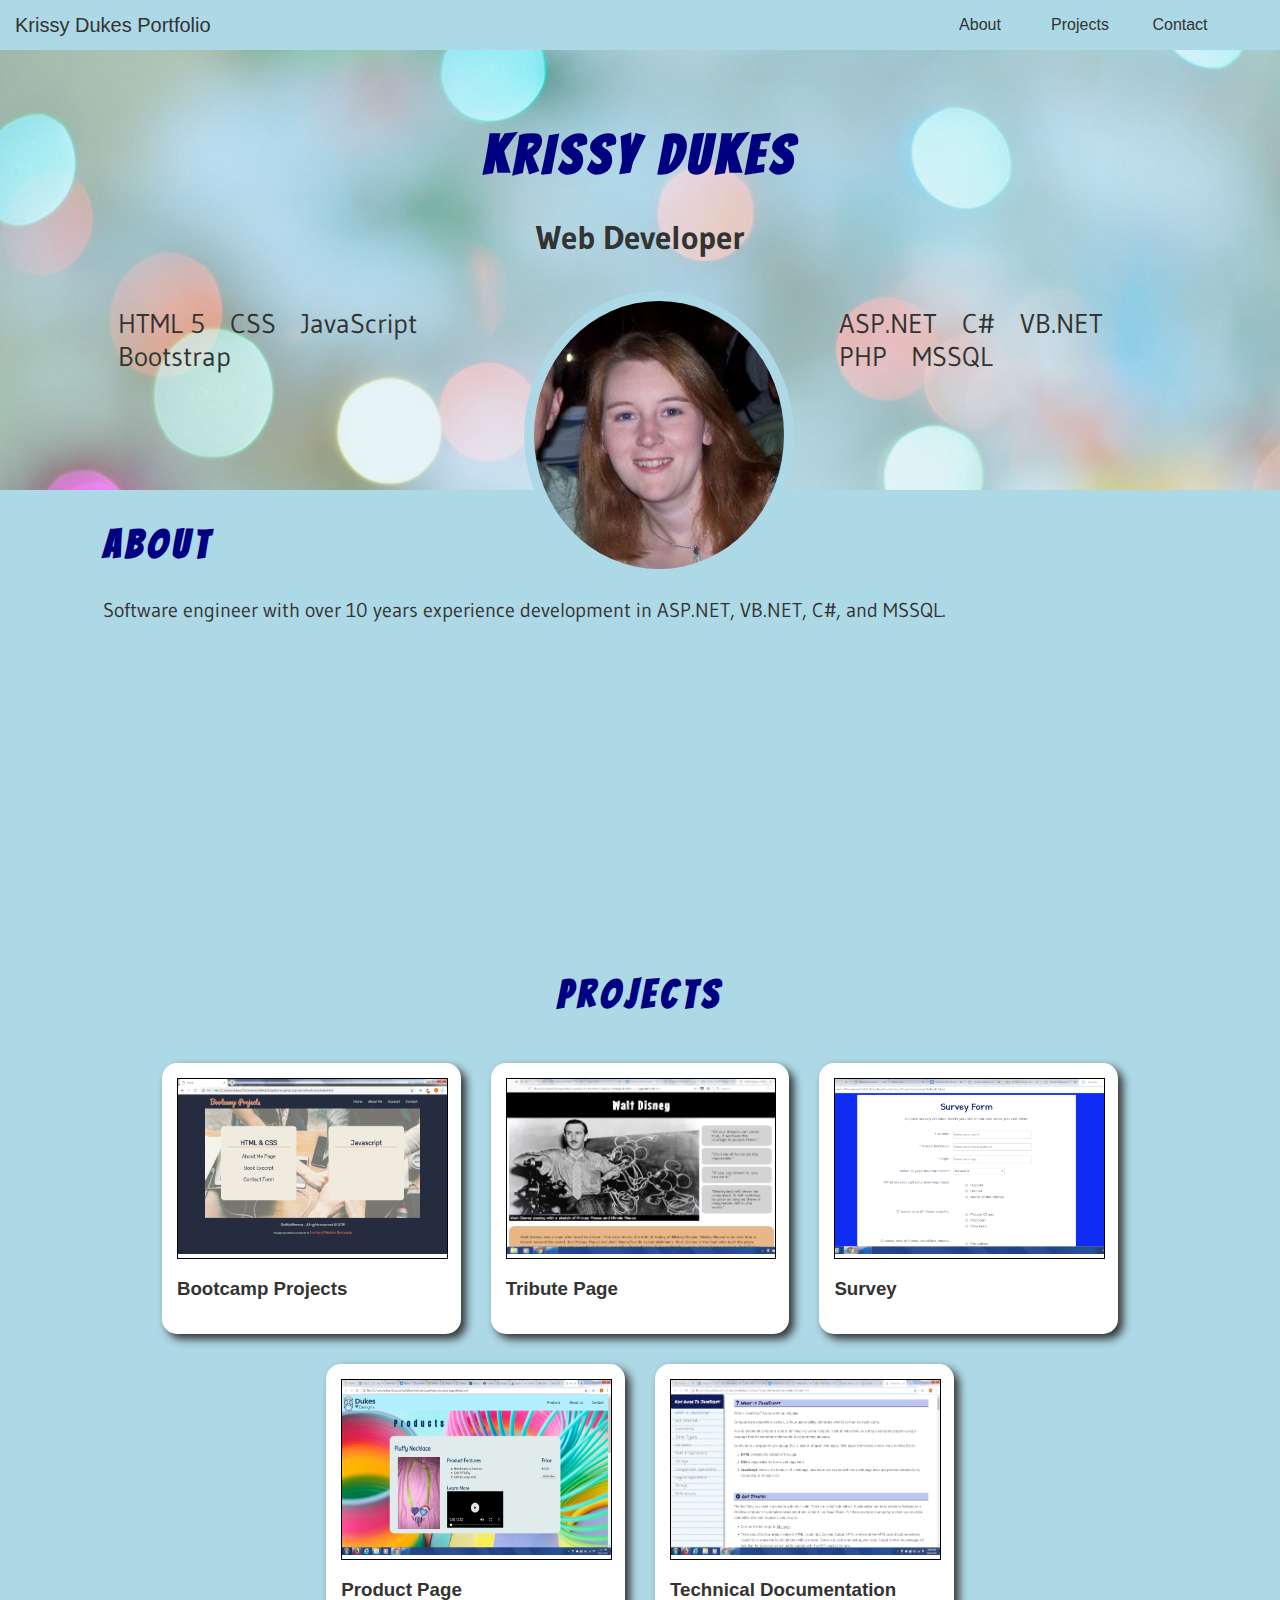
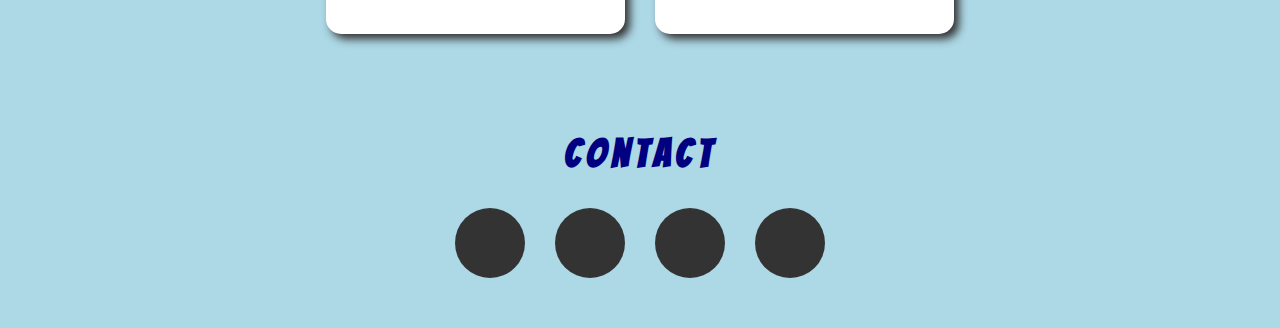
<file: index.html>
<!DOCTYPE html>
<html lang="en">

<head>
    <meta charset="UTF-8">
    <meta name="viewport" content="width=device-width, initial-scale=1.0">
    <meta http-equiv="X-UA-Compatible" content="ie=edge">
    <title>Portfolio</title>
    <link href="https://fonts.googleapis.com/css?family=Bangers|Gudea" rel="stylesheet">
    <link rel="stylesheet" href="https://use.fontawesome.com/releases/v5.3.1/css/all.css" integrity="sha384-mzrmE5qonljUremFsqc01SB46JvROS7bZs3IO2EmfFsd15uHvIt+Y8vEf7N7fWAU"
        crossorigin="anonymous">
    <link href="css/style.css" rel="stylesheet">
</head>

<body>
    <header>
        <nav id="navbar">
            <div class="navleft">
                <span class="fas fa-home"></span>Krissy Dukes Portfolio
            </div>
            <div class="navright">
                <ul>
                    <li><a href="#welcome-section">About</a></li>
                    <li><a href="#projects">Projects</a></li>
                    <li><a href="#contacts-section">Contact</a></li>
                </ul>
            </div>
        </nav>
    </header>
    <main>
        <section id="welcome-section">
            <div id="banner"></div>
            <header id="banner-header">
                <div class="container">
                    <div class="banner-container">
                        <div class="banner-heading">
                            <h1>KRISSY DUKES</h1>
                            <p>Web Developer</p>
                        </div>
                        <div class="frontend-skills">

                            <ul>
                                <li>HTML 5</li>
                                <li>CSS</li>
                                <li>JavaScript</li>
                                <li>Bootstrap</li>
                            </ul>
                        </div>
                        <div class="banner-image"><img src="images/portrait.jpg" class="portfolio-image" alt="Image of Krissy"></div>
                        <div class="backend-skills">

                            <ul>
                                <li>ASP.NET</li>
                                <li>C#</li>
                                <li>VB.NET</li>
                                <li>PHP</li>
                                <li>MSSQL</li>
                            </ul>
                        </div>

                    </div>
                </div>
            </header>
            <section>
                <div class="container">
                    <div class="about-section">
                        <h2>About</h2>
                        <p>Software engineer with over 10 years experience development in ASP.NET, VB.NET, C#, and MSSQL. </p>
                    </div>
                </div>
            </section>
        </section>
        <section id="projects">
            <div class="container">
                <header>
                    <h2>Projects</h2>
                </header>
                <div id="projects-container">
                        <a href="projects/bootcamp/index.html" target="_blank" class="project-tile">
                            <div class="project-tile-image">
                                <img src="images/bootcamp.png" alt="Bootcamp Projects">
                            </div>
                            <h3>Bootcamp Projects</h3>
                        </a>
                    <a href="https://codepen.io/krissydotnet/full/JaxLrK/" target="_blank" class="project-tile">
                        <div class="project-tile-image">
                            <img src="images/tribute_page.png" alt="Tribute Page Image">
                        </div>
                        <h3>Tribute Page</h3>
                    </a>
                    <a href="https://codepen.io/krissydotnet/full/zJXaxd/" target="_blank" class="project-tile">
                        <div class="project-tile-image">

                            <img src="images/survey.png" alt="Survey Page Image">
                            </div>
                        <h3>Survey</h3>
                    </a>
                    <a href="https://codepen.io/krissydotnet/full/MqMRRM/" target="_blank" class="project-tile">
                        <div class="project-tile-image">

                            <img src="images//product_page.png" alt="Product Page Image"></div>
                        <h3>Product Page</h3>

                    </a>
                    <a href="https://codepen.io/krissydotnet/full/JmjqeX/" target="_blank" class="project-tile">
                        <div class="project-tile-image">
                            <img src="images/technical_documentation.png" alt="Technical Documentation"></div>
                        <h3>Technical Documentation</h3>

                    </a>

                </div>
            </div>
        </section>
        <section id="contacts-section">
            <div class="container">
                <header>
                    <h2>Contact</h2>
                </header>
                <div class="contact-methods">

                    <a href="https://twitter.com/dotnetmomma" class="social-media" target="_blank">
                        <span class="fab fa-twitter"></span>
                    </a>


                    <a href="http://www.linkedin.com/in/krissy-dukes" class="social-media" target="_blank">
                        <span class="fab fa-linkedin-in"></span>
                    </a>


                    <a href="https://github.com/krissydotnet" class="social-media" id="profile-link" target="_blank">
                        <span class="fab fa-github-alt"></span>
                    </a>


                    <a href="mailto:krissydotnet@yahoo.com" class="social-media" target="_blank">
                        <span class="fas fa-at"></span>
                    </a>


                </div>
            </div>
        </section>
    </main>
    <footer></footer>

</body>

</html>
</file>
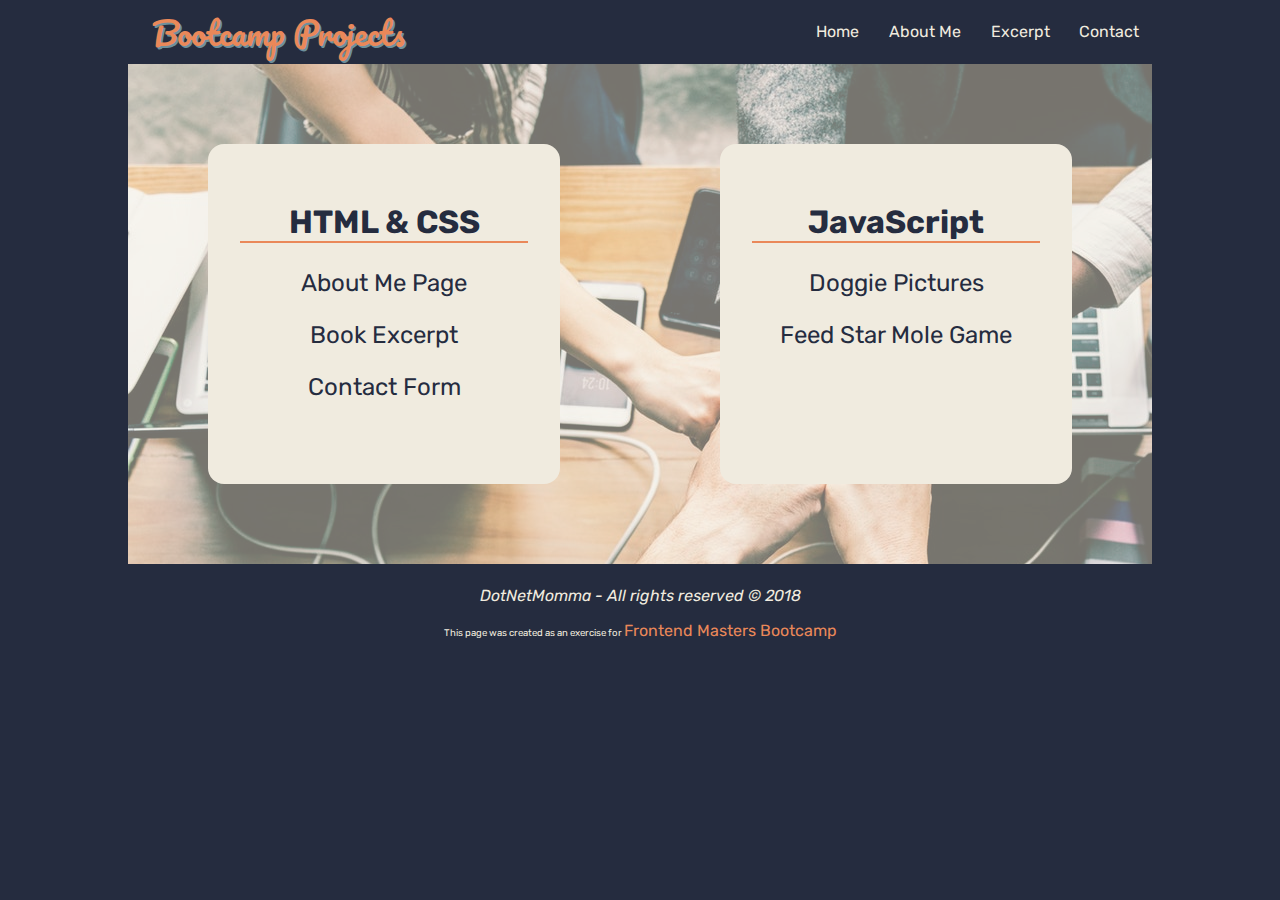
<file: projects/bootcamp/index.html>
<!DOCTYPE html>
<html lang="en">

<head>
    <meta charset="UTF-8">
    <meta name="viewport" content="width=device-width, initial-scale=1.0">
    <meta http-equiv="X-UA-Compatible" content="ie=edge">
    <title>Home</title>
    <link href="css/style.css" rel="stylesheet">
    <link href="https://fonts.googleapis.com/css?family=Cousine|Pacifico|Rubik|Oswald|Archivo+Narrow" rel="stylesheet">
    <link rel="stylesheet" href="https://use.fontawesome.com/releases/v5.4.2/css/all.css" integrity="sha384-/rXc/GQVaYpyDdyxK+ecHPVYJSN9bmVFBvjA/9eOB+pb3F2w2N6fc5qB9Ew5yIns"
        crossorigin="anonymous">
</head>

<body>
    <div class="wrapper">
        <header>
            <div class="pageheader">
                <div class="leftheader">

                    <h1 class="logo">Bootcamp Projects</h1>
                </div>
                <div class="rightheader topnav">
                    <nav>
                        <ul>
                            <li><a href="index.html">Home</a></li>
                            <li><a href="about.html">About Me</a></li>
                            <li><a href="bookexcerpt.html">Excerpt</a></li>
                            <li><a href="contact.html">Contact</a></li>
                        </ul>
                    </nav>

                </div>
            </div>
        </header>

        <main class="home">
            <div class="banner">

            </div>
            <div class="menu">

                    <div class="menu-box">
                        <h2>HTML & CSS</h2>
                        <nav>
                        <ul>
                            <li><a href="about.html">About Me Page</a></li>
                            <li><a href="bookexcerpt.html">Book Excerpt</a></li>
                            <li><a href="contact.html">Contact Form</a></li>
                        </ul>
                    </nav>
                    </div>
                    <div class="menu-box">
                        <h2>
                        JavaScript</h2>
                        <ul>
                            <li><a href="https://krissydotnet.github.io/Dog-App/index.html">Doggie Pictures</a></li>
                            <li><a href="https://krissydotnet.github.io/Feed-A-Star-Mole-Game/index.html">Feed Star Mole Game</a></li>
                        </ul>
                    </div>

 
            </div>
            <blockquote class="banner-quote">
                    <p>If everyone is moving forward together, then success takes care of itself. </p>
                    <cite>Henry Ford</cite>
            </blockquote>
        </main>



        <footer class="pagefooter">
            <p class="copyright">DotNetMomma - All rights reserved &copy; 2018</p>
            <p class="disclaimer">This page was created as an exercise for <a href="https://frontendmasters.com/">Frontend
                    Masters Bootcamp</a></p>
        </footer>
        </main>
</body>

</html>
</file>
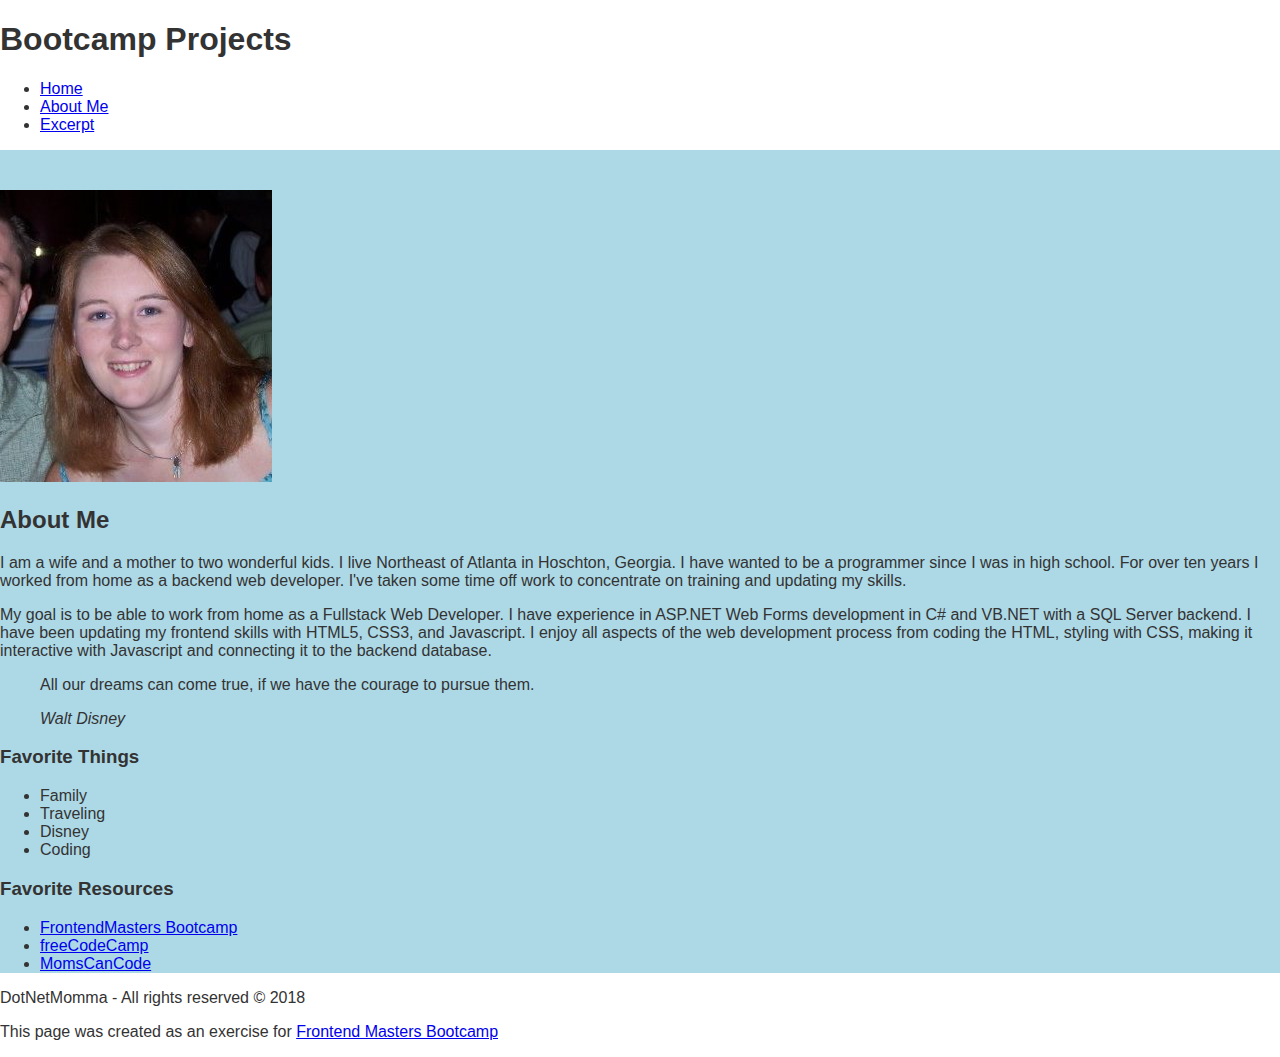
<file: aboutme.html>
<!DOCTYPE html>
<html lang="en">

<head>
    <meta charset="UTF-8">
    <meta name="viewport" content="width=device-width, initial-scale=1.0">
    <meta http-equiv="X-UA-Compatible" content="ie=edge">
    <title>About Me</title>
    <link href="css/style.css" rel="stylesheet">
    <link href="https://fonts.googleapis.com/css?family=Cousine|Pacifico|Rubik|Oswald|Archivo+Narrow" rel="stylesheet">
    <link rel="stylesheet" href="https://use.fontawesome.com/releases/v5.4.2/css/all.css" integrity="sha384-/rXc/GQVaYpyDdyxK+ecHPVYJSN9bmVFBvjA/9eOB+pb3F2w2N6fc5qB9Ew5yIns" crossorigin="anonymous">
</head>

<body>
    <div class="wrapper">
        <header>
            <div class="pageheader">
                <div class="leftheader">

                    <h1 class="logo">Bootcamp Projects</h1>
                </div>
                <div class="rightheader topnav">
                    <nav>
                        <ul>
                            <li><a href="index.html">Home</a></li>
                            <li><a href="aboutme.html">About Me</a></li>
                            <li><a href="bookexcerpt.html">Excerpt</a></li>
                        </ul>
                    </nav>

                </div>
            </div>
        </header>
        <main>
   
            <article class="about">

                <section class="about-content">
                <img src="images/portrait.jpg" class="portrait">
                <h2>About Me</h1>
                <p>I am a wife and a mother to two wonderful kids. I live Northeast of Atlanta in Hoschton, Georgia. I have
                    wanted to be a programmer since I was in high school. For over ten years I worked from home as a
                    backend web developer.  I've taken some time off work to
                    concentrate on training and updating my skills.</p>
                <p>My goal is to be able to work from home as a Fullstack Web Developer. I have experience
                    in ASP.NET Web Forms development in C# and VB.NET with a SQL Server backend. I have been updating
                    my frontend skills with HTML5, CSS3, and Javascript. I enjoy all aspects of the web development
                    process from coding the HTML, styling with CSS, making it interactive with Javascript and connecting it to the backend database.
                </p>

          
                        <blockquote class="topquote">
                                <p>All our dreams can come true, if we have the courage to pursue them.</p>
                                <cite>Walt Disney</cite>
                            </blockquote>
                </section>
        
                <aside> <div class="favorite">
                        <h3>Favorite Things</h2>
                        <ul>
                            <li><i class="fas fa-users"></i>Family</li>
                            <li><i class="fas fa-map-marked"></i>Traveling</li>
                            <li><i class="fab fa-fort-awesome"></i>Disney</li>
                            <li><i class="fas fa-laptop-code"></i>Coding</li>
                        </ul>
                    </div>
                    <div class="resources">
                        <h3>Favorite Resources</h3>
                        <ul class="links">
                            <li>
                                <a href="https://frontendmasters.com/bootcamp/">FrontendMasters Bootcamp</a>
                            </li>
                            <li><a href="http://freecodecamp.org">freeCodeCamp</a></li>
                            <li><a href="https://www.momscancode.com/">MomsCanCode</a></li>
                        </ul>
                    </div>
                    </aside>
            </article>

        </main>
        <footer class="pagefooter">
            <p class="copyright">DotNetMomma - All rights reserved &copy; 2018</p>
            <p class="disclaimer">This page was created as an exercise for <a href="https://frontendmasters.com/">Frontend
                    Masters Bootcamp</a></p>
        </footer>
    </main>
</body>

</html>
</file>
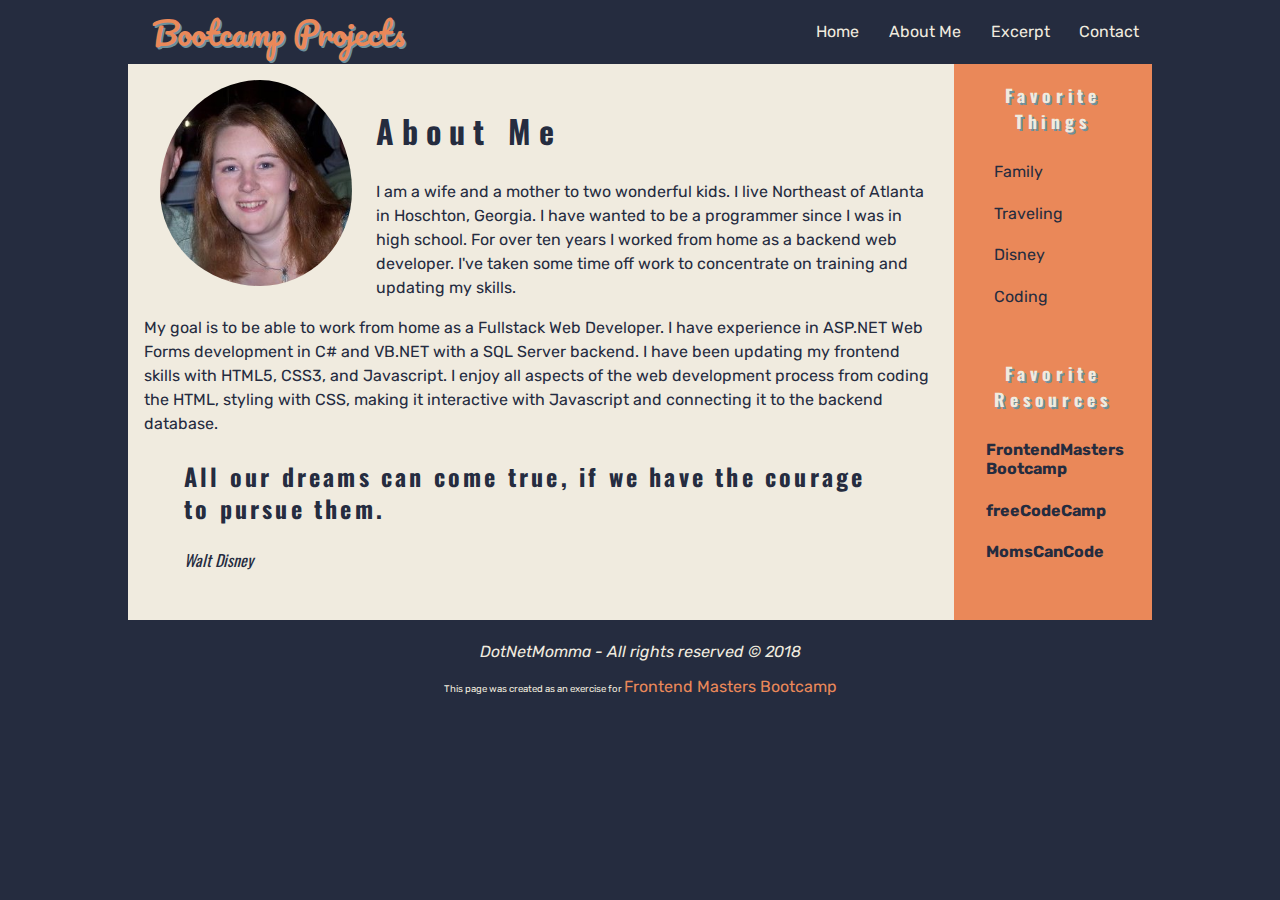
<file: projects/bootcamp/about.html>
<!DOCTYPE html>
<html lang="en">

<head>
    <meta charset="UTF-8">
    <meta name="viewport" content="width=device-width, initial-scale=1.0">
    <meta http-equiv="X-UA-Compatible" content="ie=edge">
    <title>About Me</title>
    <link href="css/style.css" rel="stylesheet">
    <link href="https://fonts.googleapis.com/css?family=Cousine|Pacifico|Rubik|Oswald|Archivo+Narrow" rel="stylesheet">
    <link rel="stylesheet" href="https://use.fontawesome.com/releases/v5.4.2/css/all.css" integrity="sha384-/rXc/GQVaYpyDdyxK+ecHPVYJSN9bmVFBvjA/9eOB+pb3F2w2N6fc5qB9Ew5yIns" crossorigin="anonymous">
</head>

<body>
    <div class="wrapper">
        <header>
            <div class="pageheader">
                <div class="leftheader">

                    <h1 class="logo">Bootcamp Projects</h1>
                </div>
                <div class="rightheader topnav">
                    <nav>
                        <ul>
                            <li><a href="index.html">Home</a></li>
                            <li><a href="about.html">About Me</a></li>
                            <li><a href="bookexcerpt.html">Excerpt</a></li>
                            <li><a href="contact.html">Contact</a></li>
                        </ul>
                    </nav>

                </div>
            </div>
        </header>
        <main>
   
            <article class="about">

                <section class="about-content">
                <img src="images/portrait.jpg" class="portrait">
                <h2>About Me</h1>
                <p>I am a wife and a mother to two wonderful kids. I live Northeast of Atlanta in Hoschton, Georgia. I have
                    wanted to be a programmer since I was in high school. For over ten years I worked from home as a
                    backend web developer.  I've taken some time off work to
                    concentrate on training and updating my skills.</p>
                <p>My goal is to be able to work from home as a Fullstack Web Developer. I have experience
                    in ASP.NET Web Forms development in C# and VB.NET with a SQL Server backend. I have been updating
                    my frontend skills with HTML5, CSS3, and Javascript. I enjoy all aspects of the web development
                    process from coding the HTML, styling with CSS, making it interactive with Javascript and connecting it to the backend database.
                </p>

          
                        <blockquote class="topquote">
                                <p>All our dreams can come true, if we have the courage to pursue them.</p>
                                <cite>Walt Disney</cite>
                            </blockquote>
                </section>
        
                <aside> <div class="favorite">
                        <h3>Favorite Things</h2>
                        <ul>
                            <li><i class="fas fa-users"></i>Family</li>
                            <li><i class="fas fa-map-marked"></i>Traveling</li>
                            <li><i class="fab fa-fort-awesome"></i>Disney</li>
                            <li><i class="fas fa-laptop-code"></i>Coding</li>
                        </ul>
                    </div>
                    <div class="resources">
                        <h3>Favorite Resources</h3>
                        <ul class="links">
                            <li>
                                <a href="https://frontendmasters.com/bootcamp/">FrontendMasters Bootcamp</a>
                            </li>
                            <li><a href="http://freecodecamp.org">freeCodeCamp</a></li>
                            <li><a href="https://www.momscancode.com/">MomsCanCode</a></li>
                        </ul>
                    </div>
                    </aside>
            </article>

        </main>
        <footer class="pagefooter">
            <p class="copyright">DotNetMomma - All rights reserved &copy; 2018</p>
            <p class="disclaimer">This page was created as an exercise for <a href="https://frontendmasters.com/">Frontend
                    Masters Bootcamp</a></p>
        </footer>
    </main>
</body>

</html>
</file>
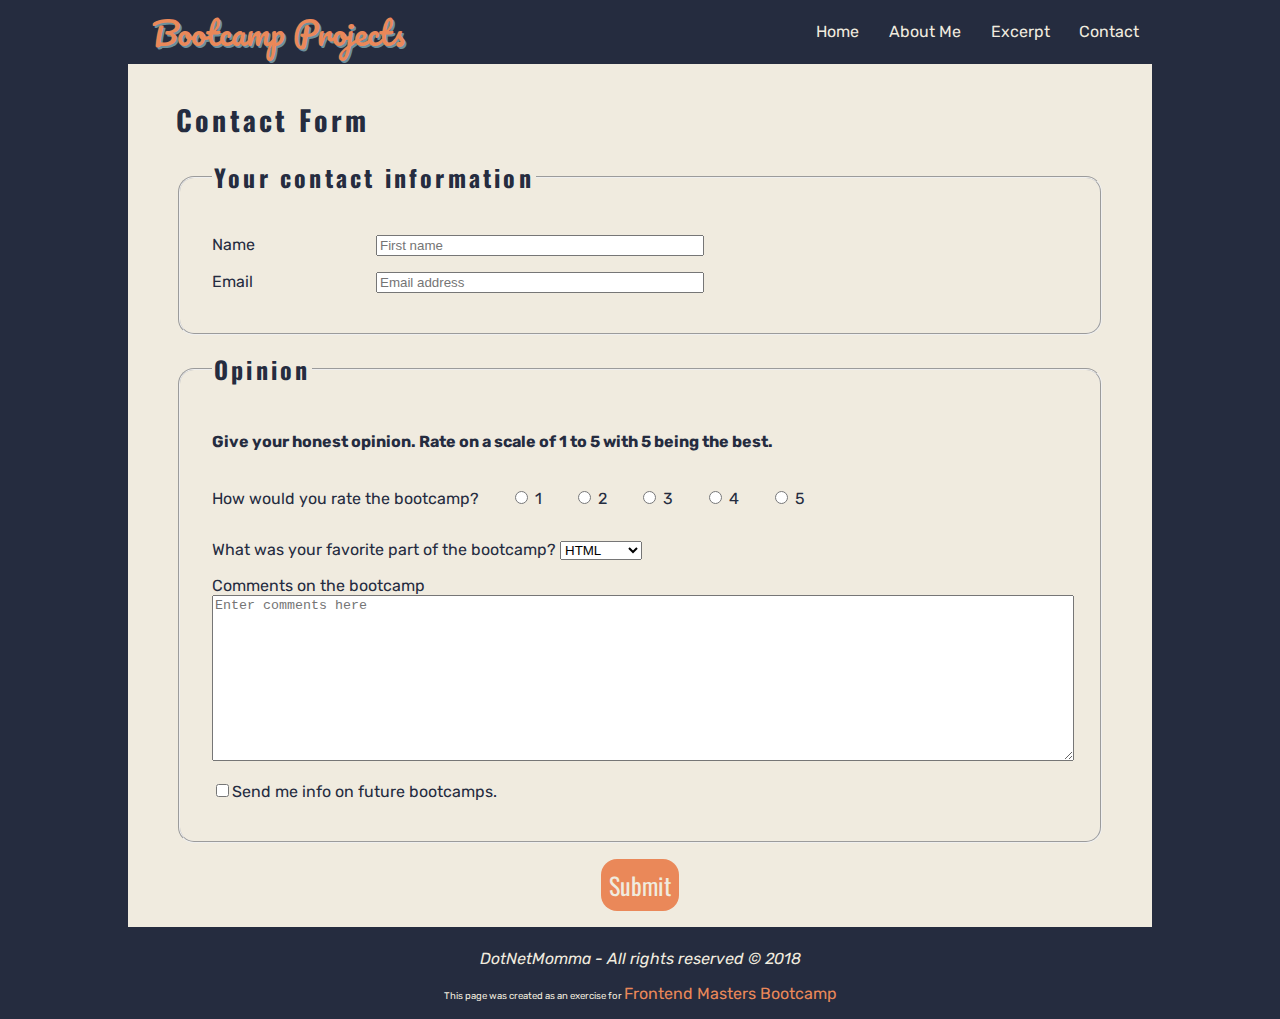
<file: projects/bootcamp/contact.html>
<!DOCTYPE html>
<html lang="en">

<head>
    <meta charset="UTF-8">
    <meta name="viewport" content="width=device-width, initial-scale=1.0">
    <meta http-equiv="X-UA-Compatible" content="ie=edge">
    <title>Contact Form</title>
    <link href="css/style.css" rel="stylesheet">
    <link href="https://fonts.googleapis.com/css?family=Cousine|Pacifico|Rubik|Oswald|Archivo+Narrow" rel="stylesheet">
    <link rel="stylesheet" href="https://use.fontawesome.com/releases/v5.4.2/css/all.css" integrity="sha384-/rXc/GQVaYpyDdyxK+ecHPVYJSN9bmVFBvjA/9eOB+pb3F2w2N6fc5qB9Ew5yIns"
        crossorigin="anonymous">
</head>

<body>
    <div class="wrapper">
        <header>
            <div class="pageheader">
                <div class="leftheader">

                    <h1 class="logo">Bootcamp Projects</h1>
                </div>
                <div class="rightheader topnav">
                    <nav>
                        <ul>
                            <li><a href="index.html">Home</a></li>
                            <li><a href="about.html">About Me</a></li>
                            <li><a href="bookexcerpt.html">Excerpt</a></li>
                            <li><a href="contact.html">Contact</a></li>
                        </ul>
                    </nav>

                </div>
            </div>
        </header>

        <main class="contact">
            <section>
                <h1>Contact Form</h1>
                <form action="submit.html" method="POST">
                    <fieldset>
                        <legend>Your contact information</legend>
                        <div class="form-row">
                        <label for="name">Name</label>
                        <input type="text" id="name" name="name" placeholder="First name">
                    </div>
                    <div class="form-row">
                        <label for="email">Email</label>
                        <input type="email" id="email" name="email" placeholder="Email address">
                    </div>
                    </fieldset>
                    <fieldset>
                        <legend>Opinion</legend>
                        <h2>Give your honest opinion.  Rate on a scale of 1 to 5 with 5 being the best.</h2>
                        <div class="form-row">
                        <p>How would you rate the bootcamp?
                        <label><input type="radio" name="rating" value=1> 1 </label>
                        <label><input type="radio" name="rating" value=2> 2 </label>
                        <label><input type="radio" name="rating" value=3> 3 </label>
                        <label><input type="radio" name="rating" value=4> 4 </label>
                        <label><input type="radio" name="rating" value=5> 5 </label>
                    </p>
                    </div>
                    <div class="form-row">
                        <label for="favorite">What was your favorite part of the bootcamp?</label>
                        <select name="favorite" id="favorite">
                            <option value="html">HTML</option>
                            <option value="css">CSS</option>
                            <option value="javascript">Javascript</option>
                            <option value="projects">Projects</option>
                        </select></div>
                    <div class="form-row">
                        <label for="comments">Comments on the bootcamp</label>
                        <textarea id="comments" name="comments" placeholder="Enter comments here"></textarea>
                    </div>
                    <div class="form-row">
                            <label><input type="checkbox" name="info" id="info">Send me info on future bootcamps.</label>
                        </div>
                    </fieldset>
                    <button type="submit">Submit</button>
                </form>
            </section>
        </main>



        <footer class="pagefooter">
            <p class="copyright">DotNetMomma - All rights reserved &copy; 2018</p>
            <p class="disclaimer">This page was created as an exercise for <a href="https://frontendmasters.com/">Frontend
                    Masters Bootcamp</a></p>
        </footer>
        </main>
</body>

</html>
</file>
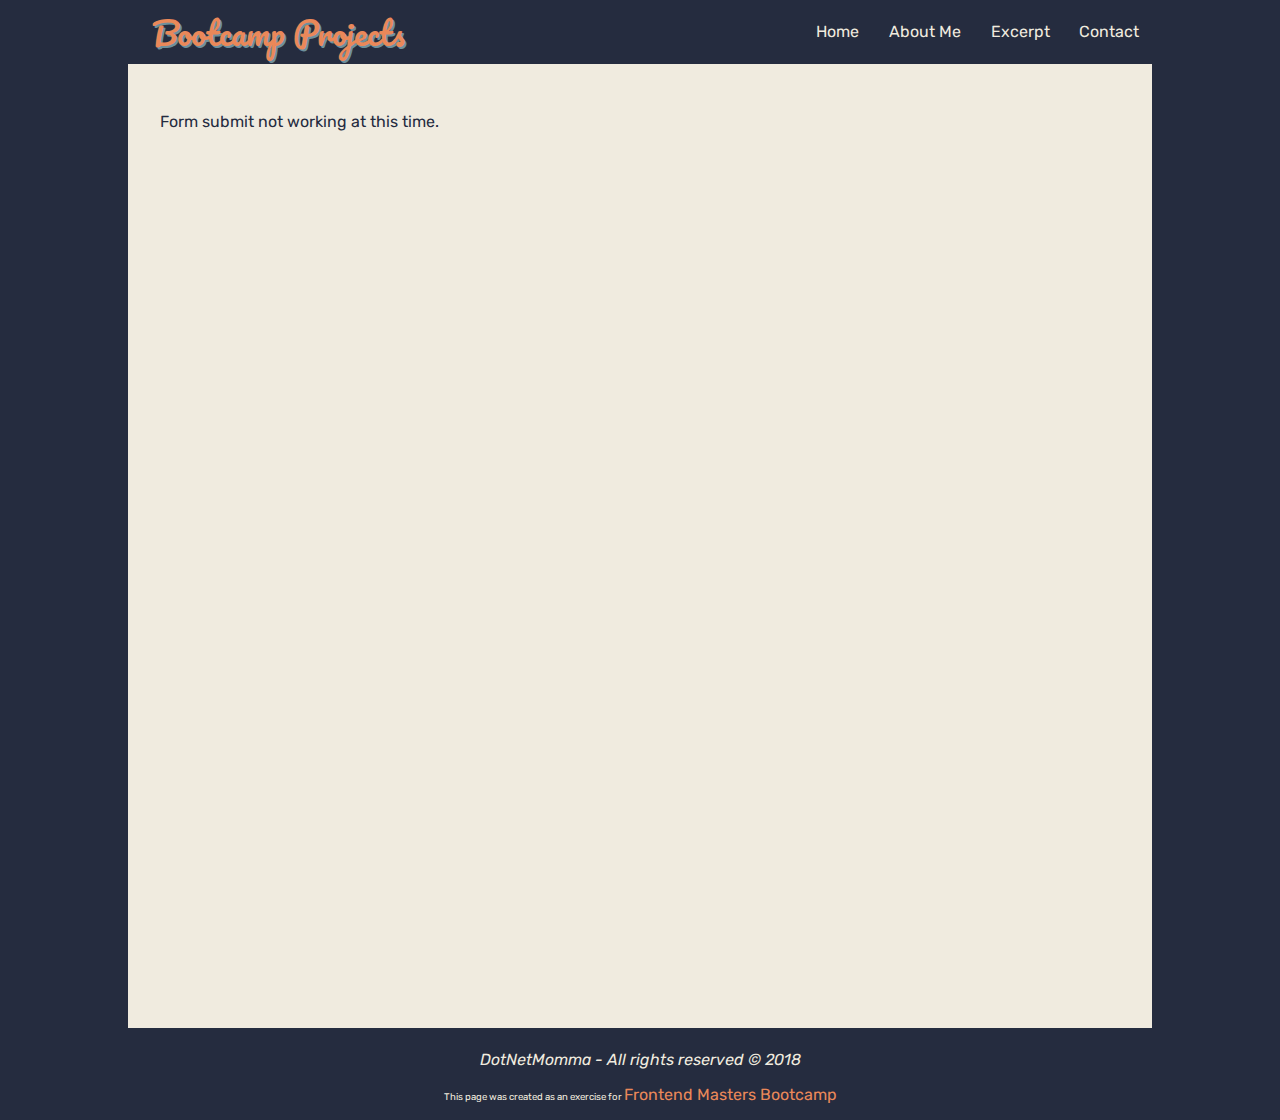
<file: projects/bootcamp/submit.html>
<!DOCTYPE html>
<html lang="en">

<head>
    <meta charset="UTF-8">
    <meta name="viewport" content="width=device-width, initial-scale=1.0">
    <meta http-equiv="X-UA-Compatible" content="ie=edge">
    <title>Submit</title>
    <link href="css/style.css" rel="stylesheet">
    <link href="https://fonts.googleapis.com/css?family=Cousine|Pacifico|Rubik|Oswald|Archivo+Narrow" rel="stylesheet">
    <link rel="stylesheet" href="https://use.fontawesome.com/releases/v5.4.2/css/all.css" integrity="sha384-/rXc/GQVaYpyDdyxK+ecHPVYJSN9bmVFBvjA/9eOB+pb3F2w2N6fc5qB9Ew5yIns"
        crossorigin="anonymous">
</head>

<body>
    <div class="wrapper">
        <header>
            <div class="pageheader">
                <div class="leftheader">

                    <h1 class="logo">Bootcamp Projects</h1>
                </div>
                <div class="rightheader topnav">
                    <nav>
                        <ul>
                            <li><a href="index.html">Home</a></li>
                            <li><a href="about.html">About Me</a></li>
                            <li><a href="bookexcerpt.html">Excerpt</a></li>
                            <li><a href="contact.html">Contact</a></li>
                        </ul>
                    </nav>

                </div>
            </div>
        </header>

        <main class="submit">
            <p>Form submit not working at this time.</p>

        </main>



        <footer class="pagefooter">
            <p class="copyright">DotNetMomma - All rights reserved &copy; 2018</p>
            <p class="disclaimer">This page was created as an exercise for <a href="https://frontendmasters.com/">Frontend
                    Masters Bootcamp</a></p>
        </footer>
        </main>
</body>

</html>
</file>
<file: css/style.css>
:root {


    --header-font: 'Bangers', cursive;
    --secondary-font: 'Gudea', sans-serif;

    --background-color: lightblue;
    --primary-color: navy;
    --text-color: #333333
        /*
    --primary-color: #990000;
    --background-color: #02a1b3;
    */
}

body {
    margin: 0;
    font-family: "Helvetica Neue", Helvetica, Arial, sans-serif;
    color: var(--text-color);
    width: 100vw;
}

.container {
    margin: 0 auto;
    width: 100vw;
    max-width: 1075px;
}

#navbar {
    margin: 0;
    position: fixed;
    height: 50px;
    z-index: 1;
    display: flex;
    width: 100%;
    background-color: var(--background-color);
    color: var(--text-color);

}

#navbar .fas {
    padding-right: 10px;
}

.navleft {
    padding-left: 5px;
    margin: auto;
    flex-basis: 50%;
    font-size: 20px;
    line-height: 20px;
}

.navright {
    flex-basis: 50%;

}

#navbar a {
    text-decoration: none;
    display: inline-block;
    color: var(--text-color);
    width: 100px;
    height: 50px;
}

#navbar a:hover {
    background-color: #777;
    color: white;
}

#navbar ul {
    margin: 0;
    float: right;
    padding-right: 50px;
}

#navbar li {
    list-style: none;
    line-height: 50px;
    width: 100px;
    float: left;
    text-align: center;
}

main {
    margin: 0;
    width: 100%;
    padding: 40px 0 0 0;
    background-color: var(--background-color);
}

#banner {
    
    background-image: url(../images/background2.jpeg);
    width: 100vw;
    height: 450px;
    background-size: cover;
    opacity: .7;
}

#banner-header {
    position: absolute;
    top: 125px;
    left: 0px;
    width: 100%;
}


.banner-container {
    margin: auto;
    height: 450px;
    width: 100%;
    display: grid;
    grid-template-areas: 'heading heading heading'
        'left image right';
    justify-content: center;
    grid-column-gap: 50px;
}

.banner-heading {
    grid-area: heading;
    width: 100%;
}

.banner-image {
    grid-area: image;
    width: 250px;

}

.about-section {
    grid-area: about;
}

.frontend-skills,
.backend-skills {
    font-family: var(--secondary-font);
    padding: 0 15px;
}



.about-section h2 {
    color: var(--primary-color);
    font-size: 1.5em;
}

.banner-container ul {
    padding: 0;
    display: flex;
    flex-wrap: wrap;
}

.banner-container li {
    list-style: none;
    font-size: 1.7em;
    padding-right: 25px;
}

.frontend-skills {
    grid-area: left;

}

.backend-skills {
    grid-area: right;
    
}

.portfolio-image {
    border-radius: 50%;
    width: 100%;
    border: 10px solid var(--background-color);
}



.banner-container h1 {
    font-size: 55px;
    margin: 0;
    font-family: var(--header-font);
    font-weight: 900;
    letter-spacing: 5px;
    color: var(--primary-color);
    text-align: center;
}

.banner-container p {
    font-family: var(--secondary-font);
    font-size: 33px;
    font-weight: 700;
    text-align: center;
}

#welcome-section {
    width: 100%;
    height: 100vh;

}

#projects-container {
    display: flex;
    justify-content: center;
    flex-wrap: wrap;
    width: 100%;
}



#projects h2,
#contacts-section h2 {
    font-size: 40px;
    letter-spacing: 5px;
    font-family: var(--header-font);
    color: var(--primary-color);
    text-align: center;
}

.about-section h2 {

    font-size: 40px;
    letter-spacing: 5px;
    font-family: var(--header-font);
    color: var(--primary-color);
    text-align: left;

}

.about-section p {
    font-size: 20px;
    font-family: var(--secondary-font);
    text-align: left;
}

.project-tile {
    flex-basis: 25%;
    text-decoration: none;
    width: 250px;
    padding: 15px;
    margin: 15px;
    background-color: white;
    border-radius: 15px;
    color: var(--text-color);
    box-shadow: 5px 5px 8px var(--text-color);

}

.project-tile:hover {
    transform: scale(1.1);
}

.project-tile-image {
    border: 1px solid black;
    margin: 0;
    width: 100%;
}

.project-tile img {
    margin: 0;
    width: 100%;
    height: 175px
    
}

#contacts-section {
    padding-top: 50px;
    padding-bottom: 50px;
}

.contact-methods {
    display: flex;
    flex-wrap: wrap;
    margin: auto;
    width: 100%;
    max-width: 400px;
    justify-content: center;
}

.social-media {
    text-decoration: none;
    margin: 0 auto;
    text-align: center;
    padding: 5px;
    font-size: 40px;
    height: 60px;
    width: 60px;
    
    color: white;
    background-color: var(--text-color);
    border-radius: 50%;
    justify-content: center;
    line-height: 60px;
    align-content: center;
}


.social-media:hover {
    background-color: white;
    color: var(--text-color);
    transform:
}

.social-media a:hover {
    color: black;
}

/* For Tablets */
@media all and (max-width: 1078px) {
    #welcome-section {
        width: 100%;
        height: auto;

    }

    #banner-header {
        position: absolute;
        margin: auto 0;
        top: 100px;
        left: 0px;
        width: 100%;
        height: 450px;
    }
    #banner {
        height: 375px;
    }

    .banner-container {
        margin: auto;
        height: 375px;
        width: 100%;
        grid-template-areas: 'heading heading heading'
            'left image right'
            'left image right';
        justify-content: center;
        grid-column-gap: 10px;
    }
    .banner-container img {
        width: 200px;

    }
    .about-section h2 {

        text-align: center;

    }

    .project-tile {
        flex-basis: 30%;
    }

}

/* For Smartphones */
@media all and (max-width: 800px) {
    .container {
        width: 100%;
        min-width: 300px;
    }

    .navleft {
        margin: auto 0;
        flex-basis: 100%;

    }
    .navright {
        display: none;
    }

    #banner-header {
        top: 100px;
    }

    .banner-container h1 {
        font-size: 30px;

    }
    .banner-container p {
        font-size: 18px;
    }
    .banner-container li {
        font-size: 16px;
    }
    .banner-image {
        width: 150px;
        margin: 0;
        padding: 0;
    }
    .banner-container img {
        width: 100%;
        margin: auto;
    }
    #banner {
        height: 300px;
    }
    .banner-container {
        height: 300px;
    }
    .about-section {
        margin-top: 100px;
    }
    .about-section p {
        padding: 0 10px;
    }
    .about-section h2, #projects h2, #contacts-section h2 {

        font-size: 25px;

}

.social-media {
    font-size: 15px;
    height: 20px;
    width: 20px;
    line-height: 20px;
}
.container {
    margin: 0 auto;
    padding: 10px;
}
    
}
</file>
<file: projects/bootcamp/css/style.css>
body {
    font-family: 'Rubik', sans-serif;
    background-color: #252C3F;
    color: #252C3F;
    margin: 0;
}


.wrapper {
    background-color: #F0EBDF;
    margin: 0 auto;
    width: 80%;
}
/* Home Page Styles */
.home {
    position: relative; 
    z-index: 2;
}
.banner {
    position: absolute;
    display: block;
    z-index: 1;
    top: 0;
    right: 0;
    bottom: 0;
    left: 0;
    background-image: url(..//images/pexels-photo-1068523.jpeg);
    height: 500px;
    width: 100%;
    opacity: 0.5;

}
.menu h2 {
    padding-top: 0;
    font-size: 2rem;
    border-bottom: 2px solid #EA8859; 
}
.menu ul {
    list-style-type: none;
    margin: 0;
    padding: 0;
}
.menu a {
    text-decoration: none;
    display:block;
    padding-bottom: 1.5rem;
    font-size: 1.5rem;
    color: #252C3F;
}
.menu a:hover {
    color: #EA8859; 
}
.menu {
    height: 500px;
    width: 100%;
    z-index: 2;
    display: flex;
    flex-flow: row nowrap;

}
.menu-box {
    margin: 5rem;
    flex-basis: 48%;
    background-color: #F0EBDF;
    border-radius: 1rem;
    padding: 2rem;
    text-align: center;
}
.home blockquote  {
    display: none;
    padding: 0 4rem;
    z-index: 2;
    font-family: 'Oswald', sans-serif;
    color:  black;
    font-size: 1rem;
    font-weight: bold;
    line-height: 4rem;
    letter-spacing: .2rem;
    margin: auto;
    height: 500px;
    opacity: 1;
}

/* Flexbox Navigation setup */
main {
    display: flex;
    flex-flow: row nowrap;
}
.sidenav {
    flex-basis: 15%;
    background-color:#252C3F;
    color: #F0EBDF;
}
.sidenav ul {
    list-style-type: none;
    margin: 0;
    padding: 0;
}
.sidenav li {
    text-align:center;
}
.sidenav a {
    display: block;
    line-height: 2rem;
    text-align: center;
    text-decoration: none;
    color: #F0EBDF;
    padding-top: .5rem;
    padding-bottom: .5rem;
}
.sidenav a:hover {
    color: #6D909C;
    background-color: #F0EBDF 
}
.topnav {
    background-color:#252C3F;
    color: #F0EBDF;
}
.topnav ul {
    float: right;
    list-style-type: none;
    margin: 0;
    padding: 0;
}
.topnav li {
    display: inline-block;
}
.topnav a {
    display: block;
    text-align: center;
    text-decoration: none;
    color: #F0EBDF;
    line-height: 3rem;
    padding: .5rem .8rem;
}
.topnav a:hover {
    color: #6D909C;
    background-color: #F0EBDF 
}
.excerpt {
    flex-basis: 85%;
}
.pageheader {
    display: flex;
    flex-flow: row nowrap;
    background-color: #252C3F;
    color: #F0EBDF;
   
}
.leftheader {
    flex-basis: 60%;
    align-self: center;
    padding-left: 1.5rem;
}


h1.logo {
    margin: auto 0;
    font-family: 'Pacifico', cursive;
    font-size: 2rem;
    font-weight: normal;
    color:  #EA8859; 
    text-shadow: 2px 2px #6D909C;
}
.rightheader {
    flex-basis: 40%;
}
.pageheader h1 {
    margin: auto 0;
}

.pagefooter {
    background-color: #252C3F;
    color: #F0EBDF;
    text-align: center;
    padding: .4rem;
}
.copyright {
    font-style: italic;
}
.disclaimer {
    font-size: .6rem;
}
/* About Me Styles */
.about .about-content {
    margin: 1rem;
}
.about .portrait {
    border-radius: 50%;
    width: 12rem;
    float: left;
    padding: 0 1.5rem 1rem 1rem;
}
.about section h2 {
    font-family: 'Oswald', sans-serif;
    letter-spacing: .5rem;
    font-size: 2rem;
}
.about section p {
    font-family: 'Rubik', sans-serif;
    line-height: 1.5rem;
}
.about blockquote {
    font-family: 'Oswald', sans-serif;
}
.about {
    display: flex;
    flex-flow: row nowrap;
}
.about section {
    flex-basis: 80%;
}
.about aside {
    flex-basis: 20%;
    background-color: #EA8859;
}


.about aside h3 {
    font-family: 'Oswald', sans-serif;
    font-size: 1.1rem;
    text-align: center;
    color: #F0EBDF;
    text-shadow: 2px 2px #6D909C;
    letter-spacing: .3rem;
    
}
.about .favorite,
.about .resources {
    margin: 0 1rem;
}
.about ul {
    list-style-type: none;
    margin: 0 auto;
    padding: 0;
    width: 80%;
}
.fas, .fab {
    padding-right: .5rem;
}
.about .favorite li {
    padding: .7rem 0;
}
.about .links a {
    display: block;
    padding: .7rem 0;
}
.about .links a:link {
    text-decoration: none;
    color:#252C3F;
    font-weight: bold;
}
.about .links a:visited {
    color: #252C3F;
}
.about .links a:hover {
    color: #F0EBDF;
}
.about aside {
    display: flex;
    flex-flow: column nowrap;
}
.about .favorite {
    flex-basis: 50%;
}
.about .resources {
    flex-basis: 50%;
}


/* Excerpt Page Styles */
.excerpt header {
    background-color: #EA8859; 
    margin-bottom: 1rem;
    margin: 0;
}

.container {
    padding: 3rem; 
}

section .excerpt .container:after,
.leftheader:after,
.topnav:after {
    content: "";
    display: table;
    clear: both; 
}

.excerpt header h1 {
    margin: 0;
    color: #F0EBDF;
    font-size: 3rem;
    font-family: 'Rubik', sans-serif;
    font-style: italic;
    text-align: center;
    letter-spacing: .2rem;
    padding: 1.3rem 0px;
}
.excerpt .intro {
    margin: 0;
    color: #F0EBDF;
    background:  black url(https://drive.google.com/uc?export=view&id=19DoKmXlGrjbeJoqTVkL-ZQF95CLqlkDW) no-repeat left center;
    background-size: contain;
    padding-top: 3rem;
    padding-left: 50%;
    padding-right: 1rem;
    padding-bottom: 4rem;
    font-size: 1.5rem;
}
.excerpt h3 {
    color: #000515;
}
.excerpt ol {
    padding-left: 3rem;
}
.excerpt li {
    line-height: 1.8rem;
}

.excerpt img {
    width: 20rem;
    border-radius: 1rem;
    box-shadow: 1px 2px 2px 1px  #6D909C;
}
.excerpt .imgright {
    float:right;
    margin-left: 1rem;
}
.excerpt .imgleft {
    float:left;
    margin-right: 1rem;
}


.excerpt blockquote.quote {
    background-color: #6D909C;
    color: #F0EBDF;
    padding: 1.3rem;
    margin-top: 3rem;
    margin-bottom: 3rem;
    line-height: 2rem;
    border-radius: 1rem;
    font-style: italic;
  
}
.excerpt p {
    line-height: 1.5rem;
}

.excerpt a:link,
.disclaimer a:link {
    text-decoration: none;
    color: #EA8859;
    font-size: 1rem;
}
.excerpt a:visited,
.disclaimer a:visited {
    color: #EA8859;
}
.excerpt a:hover,
.disclaimer a:hover {
    color: #6D909C;
}
.excerpt footer {
    font-style: italic;
    font-size: .8rem;
    border-top: 1px solid #252C3F;
    margin-top: 3rem;
    text-align: center;
}
/* Shared styles */
blockquote.topquote {
    padding-bottom: 1rem;
}
blockquote.topquote p {
    font-family: 'Oswald', sans-serif;
    font-size: 1.5rem;
    font-weight: bold;
    line-height: 2rem;
    letter-spacing: .2rem;
}
/* Contact Form styles */
.contact {
    padding: 1rem;
    
}
.contact section {
    margin: 0 auto;
    width: 100%;
    padding-left: 2rem;
    padding-right: 2rem;
}

.contact h1, .contact legend {
    font-family: 'Oswald', sans-serif;
    letter-spacing: .2rem;
    font-weight: bold;
}
.contact h1 {
    font-size: 1.75rem;
}
.contact legend {
    font-size: 1.5rem;
}
.contact h2 {
    font-size: 1rem;
}
.contact .form-row {
    padding-top: .5rem;
    padding-bottom: .5rem;
}
.contact [for='name'],
.contact [for='email'] {
    display: inline-block;
    width: 10rem;
}
.contact input[type='text'],[type='email'] {
    width: 20rem;
}
.contact [for="comments"] {
    display: block;
}

.contact fieldset {
    border-radius: 1rem;
    margin-bottom: 1rem;
    padding: 2rem;
}
.contact textarea {
    width: 100%;
    height: 10rem;
}

.contact button {
    border: none;
    font-family: 'Oswald', sans-serif;
    font-size: 1.5rem;
    padding: .5rem;
    background-color: #EA8859;
    border-radius: 1rem;
    text-align: center;
    color: #F0EBDF;
    margin: 0 auto;
    display: block;
    justify-content: center;
}
.contact button:hover {
    background-color: #252C3F;
}

.contact [type="radio"] {
    margin-left: 2rem;
}
.submit {
    height: 100vh;
    padding: 2rem;
}
</file>
